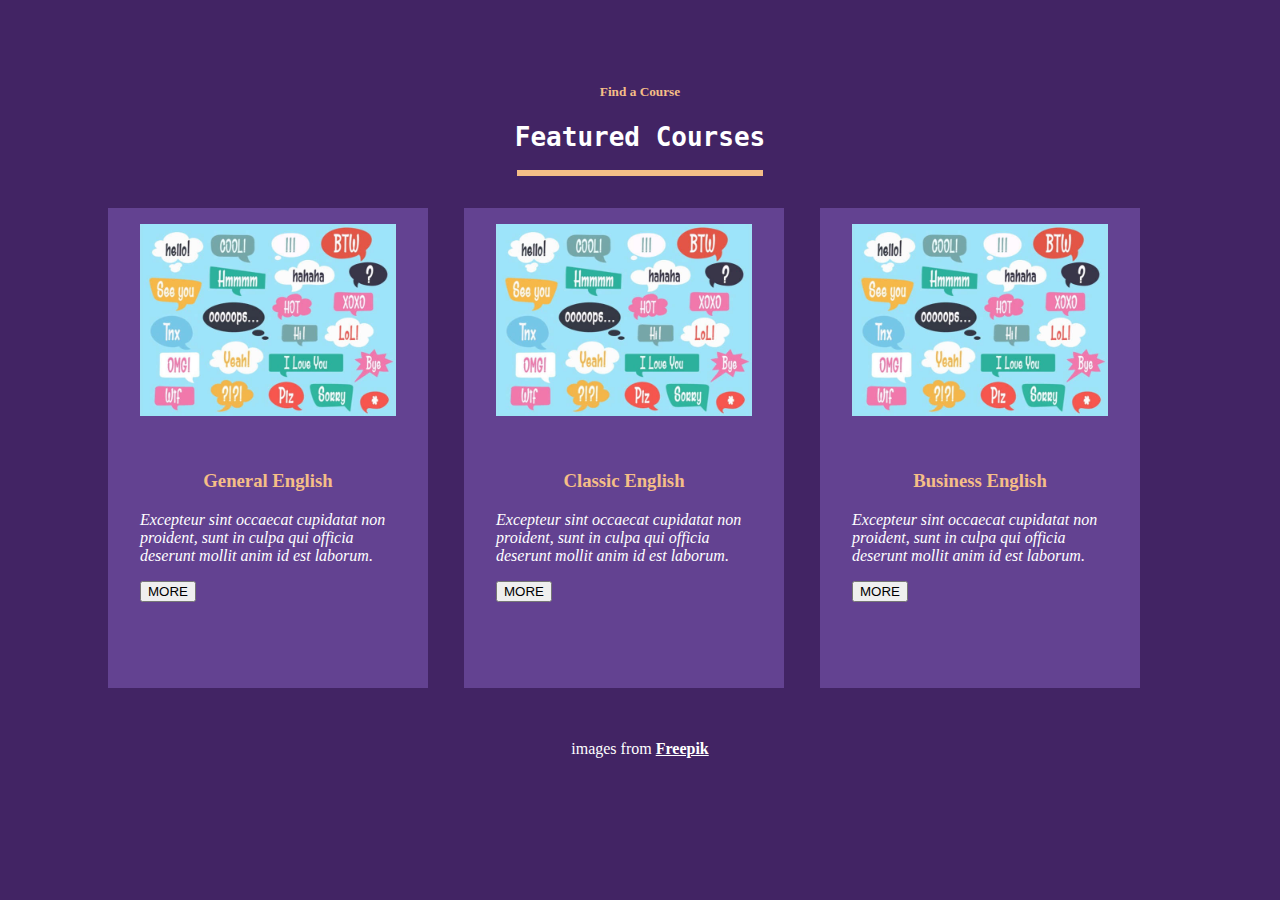
<file: index.html>
<!DOCTYPE html>
<html lang="en">
    <head>
        <meta charset="UTF-8">
        <meta http-equiv="X-UA-Compatible" content="IE=edge">
        <meta name="viewport" content="width=device-width, initial-scale=1.0">
        <title>playground</title>
        
        <link href="https://cdn.jsdelivr.net/npm/bootstrap@5.2.2/dist/css/bootstrap.min.css" rel="stylesheet" integrity="sha384-Zenh87qX5JnK2Jl0vWa8Ck2rdkQ2Bzep5IDxbcnCeuOxjzrPF/et3URy9Bv1WTRi" crossorigin="anonymous">
        
        <script src="https://cdn.jsdelivr.net/npm/bootstrap@5.2.2/dist/js/bootstrap.bundle.min.js" integrity="sha384-OERcA2EqjJCMA+/3y+gxIOqMEjwtxJY7qPCqsdltbNJuaOe923+mo//f6V8Qbsw3" crossorigin="anonymous"></script>    
        <link rel="stylesheet" href="css/stl.css">
   
        
    </head>
    <body>

<br><br><br>
        
        <h5>Find a Course</h5>
        <header><h1>Featured Courses</h1></header>
        <div id="unli"></div>
        
        
        <div id="bigbox">
            <div class="box"> 
                
                <img src="img/im.jpg">
                <div class="ib">
                <h3>General English</h3>
                
                <p>Excepteur sint occaecat cupidatat non proident, sunt in culpa qui officia deserunt mollit anim id est laborum.</p>
                
                <a href="template.html" target="_blank">
                <button type="button" class="btn btn-warning">MORE</button>
                </a>
            
            </div>
                
                
            </div>
            <div class="box">
                
                <img src="img/im.jpg">
                <div class="ib">
                <h3>Classic English</h3>
                
                <p>Excepteur sint occaecat cupidatat non proident, sunt in culpa qui officia deserunt mollit anim id est laborum.</p>

                <a href="template.html" target="_blank">
                <button type="button" class="btn btn-warning">MORE</button>
                </a>

            </div>
            </div>
            <div class="box">
                
                <img src="img/im.jpg">
                <div class="ib">     
                <h3>Business English</h3>
                
                <p>Excepteur sint occaecat cupidatat non proident, sunt in culpa qui officia deserunt mollit anim id est laborum.</p>
                
                <a href="template.html" target="_blank">
                <button type="button" class="btn btn-warning">MORE</button>
                </a>

            </div>
            </div>
        </div>
        
<br><br>

        <p>images from <u><strong>Freepik</strong></u></p>
        

    </body>
    </html>
</file>
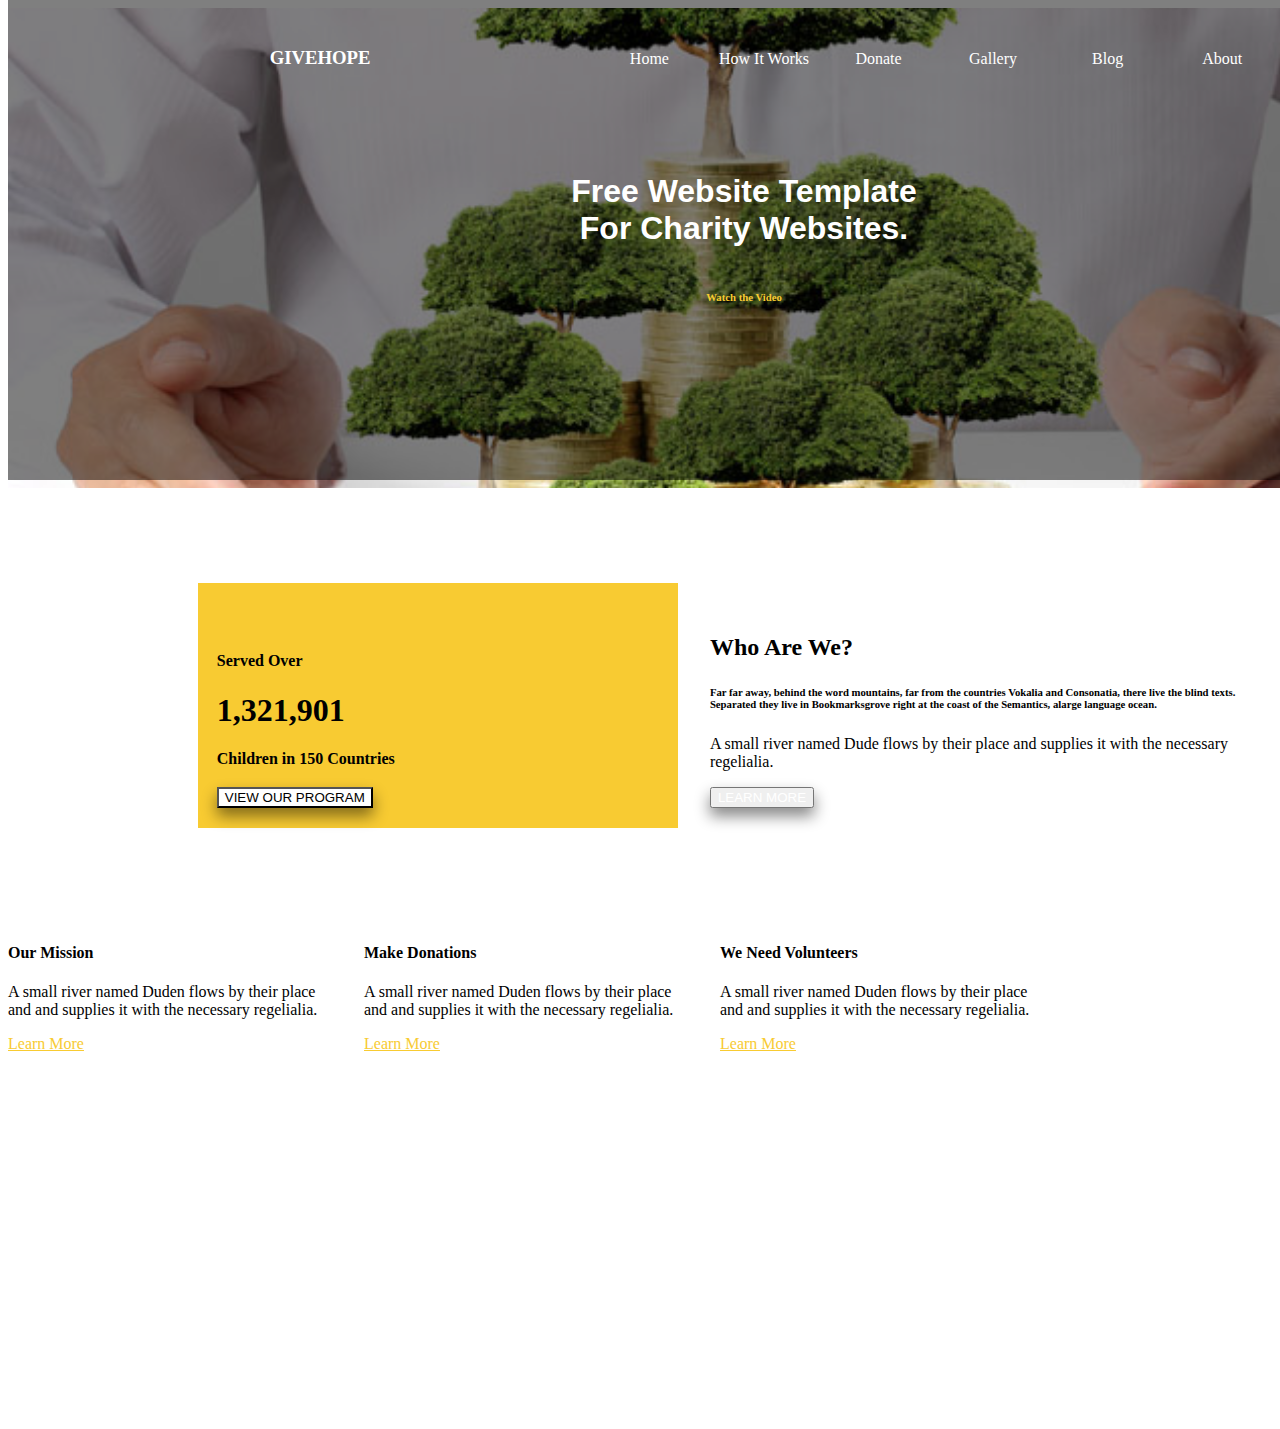
<file: template.html>
<!DOCTYPE html>
<html lang="en">
    <head>
        <meta charset="UTF-8">
        <meta http-equiv="X-UA-Compatible" content="IE=edge">
        <meta name="viewport" content="width=device-width, initial-scale=1.0">
        <title>template</title>
        
        <link href="https://cdn.jsdelivr.net/npm/bootstrap@5.2.2/dist/css/bootstrap.min.css" rel="stylesheet" integrity="sha384-Zenh87qX5JnK2Jl0vWa8Ck2rdkQ2Bzep5IDxbcnCeuOxjzrPF/et3URy9Bv1WTRi" crossorigin="anonymous">
        
        <script src="https://cdn.jsdelivr.net/npm/bootstrap@5.2.2/dist/js/bootstrap.bundle.min.js" integrity="sha384-OERcA2EqjJCMA+/3y+gxIOqMEjwtxJY7qPCqsdltbNJuaOe923+mo//f6V8Qbsw3" crossorigin="anonymous"></script>    
        <link rel="stylesheet" href="css/stl1.css">
   
        <link rel="stylesheet" href="https://cdnjs.cloudflare.com/ajax/libs/font-awesome/5.15.1/css/all.min.css" integrity="sha512-+4zCK9k+qNFUR5X+cKL9EIR+ZOhtIloNl9GIKS57V1MyNsYpYcUrUeQc9vNfzsWfV28IaLL3i96P9sdNyeRssA==" crossorigin="anonymous">


    </head>
    <body>

  <div id="bla" style="background-image: url(img/im1.jpg);">  </div>
  <div id="op"></div>
    <div id="lm">
<div id="menu"><i class="fa fa-bars " style="font-size:1em;"></i> </div>
      <div id="nv">

    <ul>
    <li class="brand"><a href="#"><h3>GIVEHOPE</h3></a></li><!--
    --><li class="on"><a href="#">Home</a></li><!--
   --><li class="tw"><a href="#">How It Works</a></li><!--
   --><li class="th"><a href="#">Donate</a></li><!--
   --><li class="fo"><a href="#"> Gallery  </a></li><!--
   --><li class="fi"><a href="#">Blog </a></li><!--
   --><li class="si"><a href="#">About </a></li><!--
   --><li class="se"><a href="#">Contact</a></li>
   
    </ul>
  </div>

<div id="vi">
  <h1>Free Website Template <br> For Charity Websites.</h1>
    <h6 id="vid">Watch the Video</h6>
</div>     
    
  </div>



    <div class="container ">        
<div id="fbox">
    <div id="inbox" class="box"> 
                    
        <h4>Served Over</h4> 
          <h1>1,321,901</h1> 
          <h4>Children in 150 Countries</h4>
                    
          <button type="button" class="btn btn-warning fib">VIEW OUR PROGRAM</button>
          <br>
    </div><!--
    
    --><div id="inbox1" class="box"> 
                    
        <h2>Who Are We?</h2>
                    
        <h6>Far far away, behind the word mountains, far from the countries Vokalia and Consonatia, there live the blind texts. Separated they live in Bookmarksgrove right at the coast of the Semantics, alarge language ocean.</h6>
             
        <p>A small river named Dude flows by their place and supplies it with the necessary regelialia.</p>

        <button type="button" class="btn btn-warning" style="color:white;">LEARN MORE</button>
    </div>          
                 
</div>



<div id="contbox">
    <div class="box"> 
                
        <h4>Our Mission</h4>
                
        <p>A small river named Duden flows by their place and and supplies it with the necessary regelialia.</p>
                
        <a href="">Learn More</a>
    </div>

    <div class="box"> 
                
        <h4>Make Donations</h4>
                
        <p>A small river named Duden flows by their place and and supplies it with the necessary regelialia.</p>
                
        <a href="">Learn More</a>
    </div>

    <div class="box"> 
                
        <h4>We Need Volunteers</h4>
                
        <p>A small river named Duden flows by their place and and supplies it with the necessary regelialia.</p>
                
        <a href="">Learn More</a>
    </div>    
             
</div>
</div>

<footer>
  <br>
</footer>

<!-- <script> setTimeout(()=>{location.reload();},5000);</script> -->

    </body>
    </html>
</file>
<file: css/stl.css>
body{background-color: rgb(66, 36, 100);
    text-align: center;
    
}

h5,h3{color: rgb(245, 190, 135);}

#bigbox{text-align: center;}

.box{background-color: rgb(99, 66, 145);

display:inline-block;

width:20em;
height:30em;

margin-right: 2em;
margin-top: 2em;



}

#unli{ 
    position:relative; 
    margin: 0px  auto; 
    width: 15em; 
    /* height: 0.1em;  */
    border: 0.2em solid rgb(245, 190, 135);
    background-color: rgb(245, 190, 135);
}

header{font-family: monospace; }






.ib{
    position: absolute; 
    margin: 2em; 
    width:16em;} 


img{
    width:16em; 
    position: relative; 
    /* margin-left: 1.8em;  */
    margin-top: 1em;}

.ib p{text-align: left; font-style: italic;}

.ib button{margin-right: 15em;}

h6,h1,p{color:white;}
</file>
<file: css/stl1.css>
#nv {
  width: 100%;
  margin: 0 auto;
  background-color:transparent;
  position: relative; 
  z-index: 100;
  margin-top: 1%;

}



ul li {
  display: inline;
  text-align: center;
}


#nv a {
  display: inline-block;
  width: 8%;
  padding: .75rem 0;
  margin: 0;
  text-decoration: none;
  color: rgb(255, 255, 255);
}

#nv a:hover{  text-decoration: underline solid white 20%;  }

.on{margin-left: 15%;}

.brand{margin-left: 15%;}

#bla{

    position: relative;
    /* background-attachment: fixed; */
    height: 30em;
    width: 115%;
    background-position: center center; 
    background-size: cover;
    
    
  }

#lm{
  width: 115%;
  height: 30em;
  position: absolute;
  top: 0px;


}

#op{background-color: black;
  width: 115%;
  height: 30em;
  position: absolute;
  top: 0px;
  opacity: 0.5;

}


#vi{text-align: center;}

#vid{color: rgb(248, 203, 50); margin-top: 3%;}

#vi h1{color: white; margin-top: 5%;  font-family: sans-serif;}

  #fbox{
    
    margin-left: 10%;
    width: 95%;
    padding: 5% ;
  }

#inbox{background-color: rgb(248, 203, 50);
    height: 100%;
    width: 40%;
    padding-top: 4%;

  }

  #inbox *{margin-left: 4%; margin-bottom: 4%;}
  

  #inbox1{ height: 100%; width: 45%; }

#inbox1 button,#inbox button{ box-shadow: 0px 8px 15px rgba(0, 0, 0, 0.479);}


.fib{background-color:white;}

#menu{display: none;}

 .box{
    
display:inline-block;

width:20em;
height:30em;

margin-right: 2em;
margin-top: 2em;

}

.box a{color: rgb(248, 203, 50);}

/* ------------------------------------------------------------------------------------------------------------------------------------ */

@media only screen and (max-width: 600px) {
  #nv {
    width: 0%;
    height: 80%;
    margin-left: 0px;
    margin-top: 10%;
    background-color:teal;
    position: relative; 
    z-index: 100;
    position: fixed;
    
  }

  
  #menu{

position: fixed;
margin-top: 5%;
margin-left: 1%;
border-radius: 3px;
background-color: #f8cb32;
width: 1.2em;
height: 1.4em;


/* opacity: 0; */

display: block;

}

#menu i{ margin-left: 0.1em;}


#nv *{ display: none;}

#menu:hover ~ #nv{

  width: 60%;
  height: 80%;
  margin-left: 0px;
  margin-top: 10%;
  background-color:teal;
  position: relative; 
  z-index: 100;
  position: fixed;

  transition:  ease-in-out 1s;
  
}

#menu:hover ~ #nv *{
  
  display: block;
  
  
}
ul li {
  display: block;
  position: relative;
  /* text-align: center; */
  font-size: 120%;
  margin-left: 18%;    
}

/* .on{margin-left: -30%;    }
.brand{margin-left: -50%;    } */

#inbox{background-color: rgb(248, 203, 50);
  border-radius: 2%;
  /* height: 60%; */
  width: 110%;
  padding-top: 4%;
  padding-left: 5%;
  padding-bottom: 3%;
  margin-left: -3%;

}

#inbox *{margin-left: 18%; margin-bottom: 4%;}

#inbox button{margin-left: 2em;}

#inbox1{ 
  /* height: 60%;  */
  width: 80%; 
  margin-left: 15%;
  margin-top: 10%;

}

.box{
    
  height:5em;
  
  margin-top: 8em;
  
  }


}
</file>
